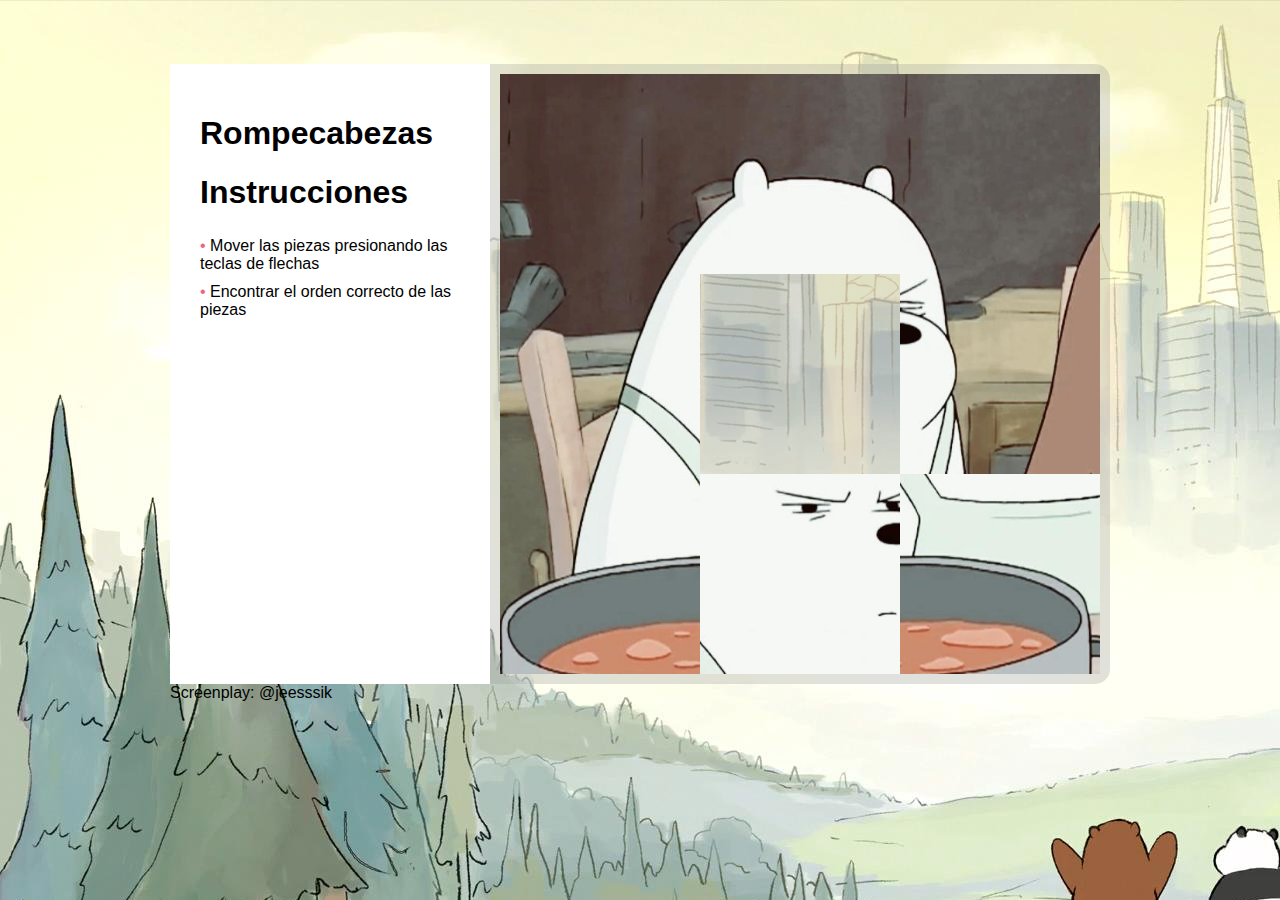
<file: index.html>
<!DOCTYPE html>
<html>
  <head>
    <meta charset="utf-8">
    <title> Arcade</title>
    <link rel="stylesheet" href="css/juego.css">

  </head>
  <body>
    <div class="col-40">
      <div id="titulo">
        <h1>Rompecabezas</h1>
      </div>

      <div id="instrucciones">
        <h1>Instrucciones</h1>
        <ul>
          <li>Mover las piezas presionando las teclas de flechas</li>
          <li>Encontrar el orden correcto de las piezas</li>
        </ul>
      </div>
    </div>
    <div class="col-60">
      <div id="juego">
        <div class="pieza" id="pieza1"> <img src="images/1.jpeg" alt="pieza1"></div>
        <div class="pieza" id="pieza2"> <img src="images/2.jpeg" alt="pieza2"></div>
        <div class="pieza" id="pieza3"> <img src="images/3.jpeg" alt="pieza3"></div>
        <div class="pieza" id="pieza4"> <img src="images/4.jpeg" alt="pieza4"></div>
        <div class="pieza" id="pieza5"> <img src="images/5.jpeg" alt="pieza5"></div>
        <div class="pieza" id="pieza6"> <img src="images/6.jpeg" alt="pieza6"></div>
        <div class="pieza" id="pieza7"> <img src="images/7.jpeg" alt="pieza7"></div>
        <div class="pieza" id="pieza8"> <img src="images/8.jpeg" alt="pieza8"></div>
        <div class="pieza" id="pieza9"></div>
      </div>
    </div>
    <div id="footer">
     
      Screenplay: @jeesssik

    </div>

    <script src="js/juego.js"></script>

  </body>
</html>
</file>
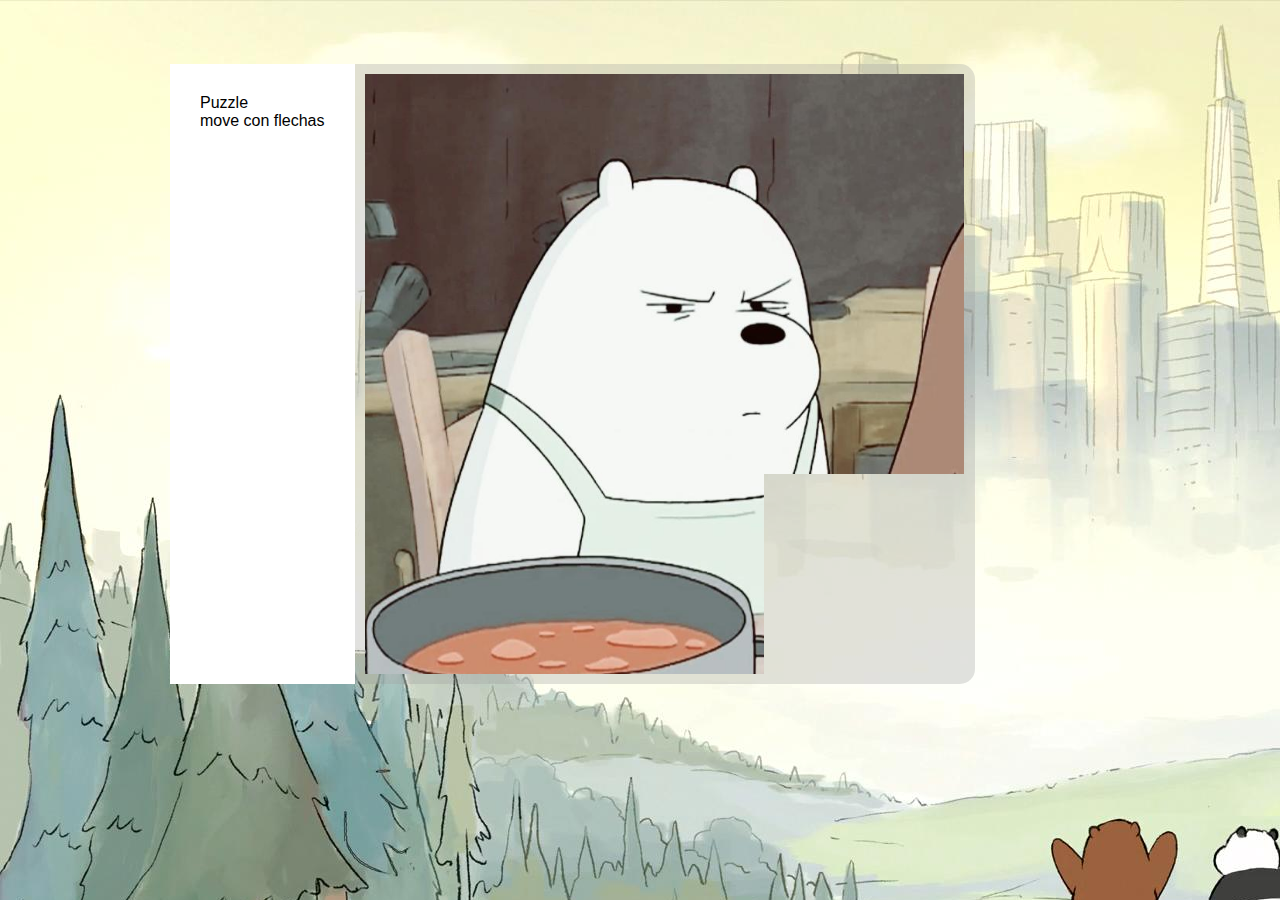
<file: juego.html>
<!DOCTYPE html>
<html>
  <head>
    <meta charset="utf-8">
    <title>BMO Arcade</title>
    <link rel="stylesheet" href="css/juego.css">

  </head>
  <body>
    <div class="col-40">
      <div id="titulo">
      Puzzle

      </div>

      <div id="instrucciones">
      move con flechas

      </div>
    </div>

    <div class="col-60">
      <div id="juego">
          <div class="pieza" id="pieza1"><img src="images/1.jpeg" alt="1"></div>
          <div class="pieza" id="pieza2"><img src="images/2.jpeg" alt="2"></div>
          <div class="pieza" id="pieza3"><img src="images/3.jpeg" alt="3"></div>
          <div class="pieza" id="pieza4"><img src="images/4.jpeg" alt="4"></div>
          <div class="pieza" id="pieza5"><img src="images/5.jpeg" alt="5"></div>
          <div class="pieza" id="pieza6"><img src="images/6.jpeg" alt="6"></div>
          <div class="pieza" id="pieza7"><img src="images/7.jpeg" alt="7"></div>
          <div class="pieza" id="pieza8"><img src="images/8.jpeg" alt="8"></div>
      </div>
    </div>

    <script src="js/juego.js"></script>

  </body>
</html>
</file>
<file: css/juego.css>
/*Código armado por La Foca Loca S.A. No modificar*/
body {
  font-family: Arial, sans-serif;
  width: 940px;
  margin: 5% auto;
  min-height: 100%;
  background-image: url(../images/bears.jpg);
}
ul {
  padding-left: 0;
  list-style: none;
}
li {
  padding: 5px 0;
}
li::before {
  content: "• ";
  color: #EC6778;
}

.col-40, .col-60 {
  display: table-cell;
  margin: 0px;
  vertical-align: top;
}
.col-40 {
  background: #FFF;
  padding: 30px;
  color: #000;
}

#juego div {

  text-align: center;
  animation: fadein 2s;
}

@keyframes fadein {
  from { opacity: 0; }
  to   { opacity: 1; }
}

/**********************************************************************/



#juego {
  width: 600px;
  height: 600px;
  padding: 10px;
  background-color: rgba(155,155,155,0.3);
  margin: 0;
  border-radius: 0px 15px 15px 0px;
}
.pieza {
  width: 33.333%;
  height: 33.333%;
  float: left;
}
.pieza img{
  width: 100%;
}
</file>
